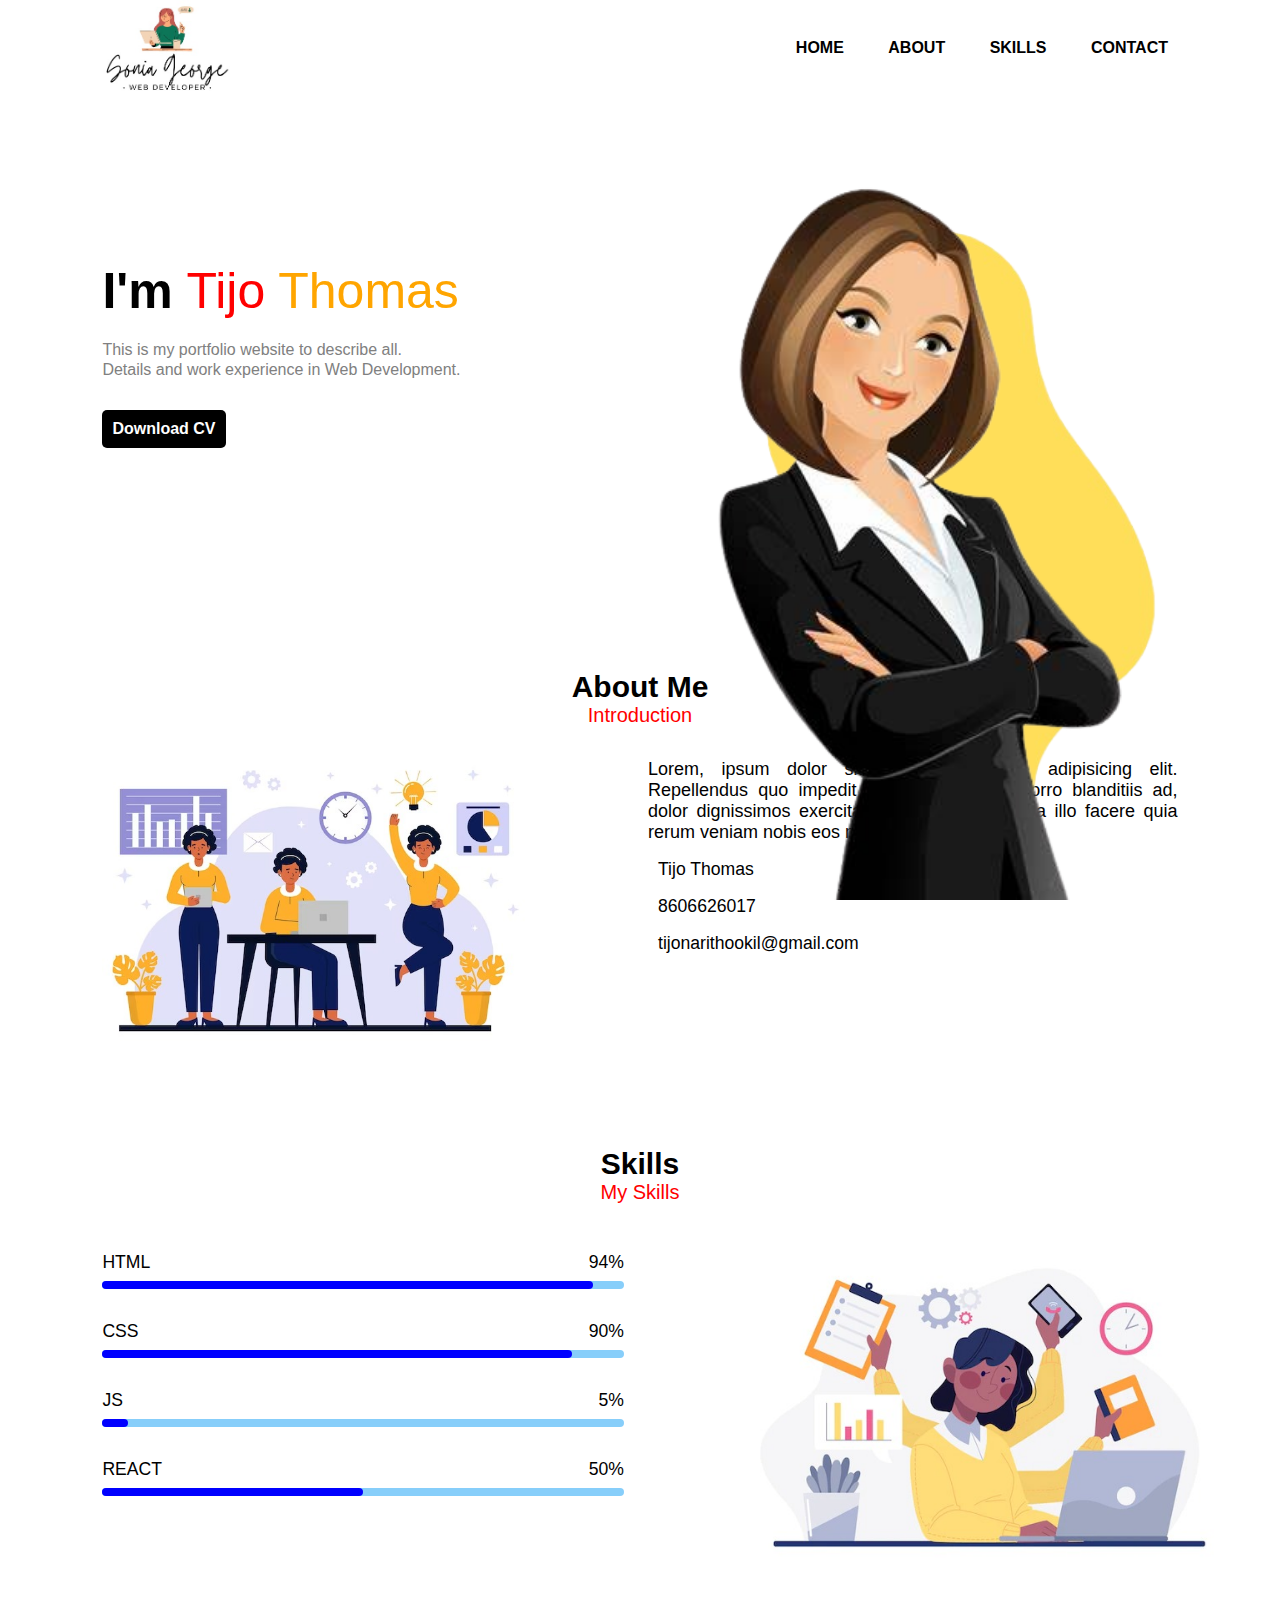
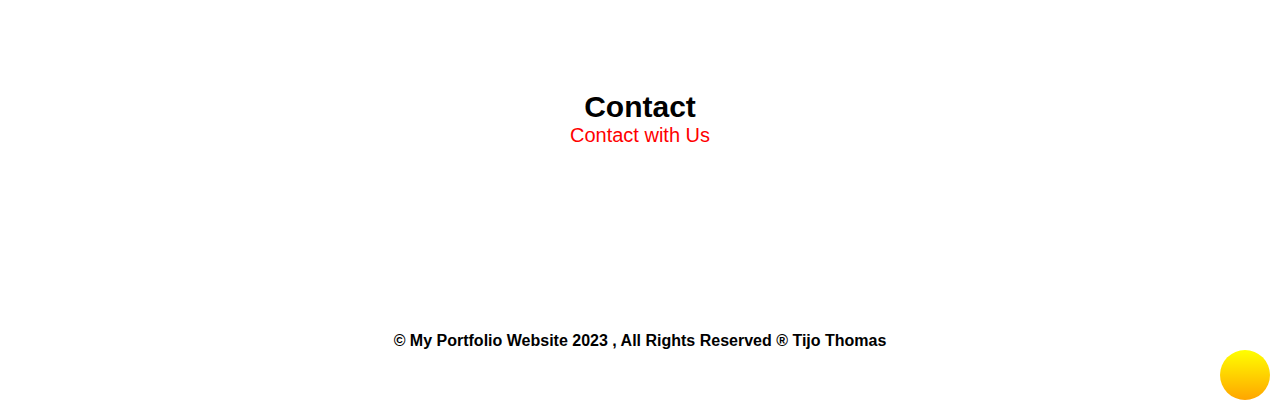
<file: index.html>
<!DOCTYPE html>
<html lang="en">

<head>
    <meta charset="UTF-8">
    <meta http-equiv="X-UA-Compatible" content="IE=edge">
    <meta name="viewport" content="width=device-width, initial-scale=1.0">
    <title>Personal Portfolio</title>
    <link rel="stylesheet" href="style.css">
    <!--font awesome-->
    <link rel="stylesheet" href="https://cdnjs.cloudflare.com/ajax/libs/font-awesome/6.4.0/css/all.min.css"
        integrity="sha512-iecdLmaskl7CVkqkXNQ/ZH/XLlvWZOJyj7Yy7tcenmpD1ypASozpmT/E0iPtmFIB46ZmdtAc9eNBvH0H/ZpiBw=="
        crossorigin="anonymous" referrerpolicy="no-referrer" />
</head>

<body>
    <div class="container" id="container">
        <!--navbar-->
        <nav>
            <!--logo-->
            <img src="./images/logo.jpeg" class="logo" alt="logo">
            <!--list-->
            <ul>
                <li> <a href="#container">HOME</a></li>
                <li> <a href="#about">ABOUT</a></li>
                <li> <a href="#skills">SKILLS</a></li>
                <li> <a href="#contact">CONTACT</a></li>
            </ul>
        </nav>

        <!--home-->
        <section id="home" class="home">
            <!--title content-->
            <div class="title">
                <h1>I'm <span id="fname">Tijo </span><span id="lname">Thomas</span></h1>
                <p>This is my portfolio website to describe all.<br>
                    Details and work experience in Web Development.</p>
                <a href="Confirm.pdf" download>Download CV</a>
            </div>
            <!--image content-->
            <div class="images">
                <img src="./images/shape.png" alt="shape" class="shape">
                <img src="./images/girl.png" alt="girl" class="girl">

            </div>
        </section>

        <!--about section-->

        <section id="about">
            <div class="heading">
                <h2>About Me</h2>
                <span>Introduction</span>
            </div>
            <!--content section-->
            <div class="about-content">
                <!--image-->
                <div class="about-image">
                    <img src="./images/about.jpeg" alt="about image">
                </div>
                <!--text-->
                <div class="about-text">
                    <p>Lorem, ipsum dolor sit amet consectetur adipisicing elit. Repellendus quo impedit distinctio.
                        Neque, porro blanditiis ad, dolor dignissimos exercitationem totam expedita illo facere quia
                        rerum veniam nobis eos mollitia iusto?.</p>
                    <div class="information">
                        <!--box1-->
                        <div class="info-box">
                            <i class="fa-solid fa-user"></i>
                            <span>Tijo Thomas</span>
                        </div>
                        <!--box2-->
                        <div class="info-box">
                            <i class="fa-solid fa-phone"></i>
                            <span>8606626017</span>
                        </div>
                        <!--box3-->
                        <div class="info-box">
                            <i class="fa-solid far fa-envelope"></i>
                            <span>tijonarithookil@gmail.com</span>
                        </div>
                    </div>
                </div>
            </div>

        </section>

        <!--skills-->
        <section id="skills">
            <div class="heading">
                <h2>Skills</h2>
                <span>My Skills</span>
            </div>
            <!--content-->
            <div class="skill-container">
                <!--progress bars-->
                <div class="bars">
                    <!--bar1-->
                    <div class="bar-box">
                        <h3>HTML</h3>
                        <span>94%</span>
                        <div class="light-bar"></div>
                        <div class="light-bar html-bar"></div>
                    </div>
                    <!--bar 2-->
                    <div class="bar-box">
                        <h3>CSS</h3>
                        <span>90%</span>
                        <div class="light-bar"></div>
                        <div class="light-bar css-bar"></div>
                    </div>
                    <!--bar 3-->
                    <div class="bar-box">
                        <h3>JS</h3>
                        <span>5%</span>
                        <div class="light-bar"></div>
                        <div class="light-bar js-bar"></div>
                    </div>
                    <!--bar4-->
                    <div class="bar-box">
                        <h3>REACT</h3>
                        <span>50%</span>
                        <div class="light-bar"></div>
                        <div class="light-bar react-bar"></div>
                    </div>


                </div>
                <!--image-->
                <div class="skill-img">
                    <img src="./images/skills.jpeg" alt="skill image">

                </div>

            </div>
        </section>

        <!--contact section-->

        <section id="contact">
            <!--title section-->
            <div class="heading">
                <h2>Contact</h2>
                <span>Contact with Us</span>
            </div>
            <!--icons-->
            <div class="iconDiv">
                <!--linkedin-->
                <div class="icon">
                    <a href=""><i class="fa-brands fa-linkedin-in"></i></a>
                </div>
                <!--github-->
                <div class="icon">
                    <a href=""><i class="fa-brands fa-github"></i></a>
                </div>
                <!--whatsapp-->
                <div class="icon">
                    <a href=""><i class="fa-brands fa-whatsapp"></i></a>
                </div>
                <!--facebook-->
                <div class="icon">
                    <a href=""><i class="fa-brands fa-facebook"></i></a>
                </div>
                <!--instagram-->
                <div class="icon">
                    <a href=""> <i class="fa-brands fa-instagram"></i></a>
                </div>
                <!--twitter-->
                <div class="icon">
                    <a href=""><i class="fa-brands fa-twitter"></i></a>
                </div>
            </div>
        </section>
        <!--footer section-->
        <footer>
            <p style="text-align: center; font-weight: bold;">&copy; My Portfolio Website 2023 , All Rights Reserved &reg; Tijo Thomas </p>
            <div class="up-arrow">
                <a href="#container"><i class="fa-solid fa-arrow-up fa-2x"></i></a>
            </div>
        </footer>
    </div>

</body>

</html>
</file>
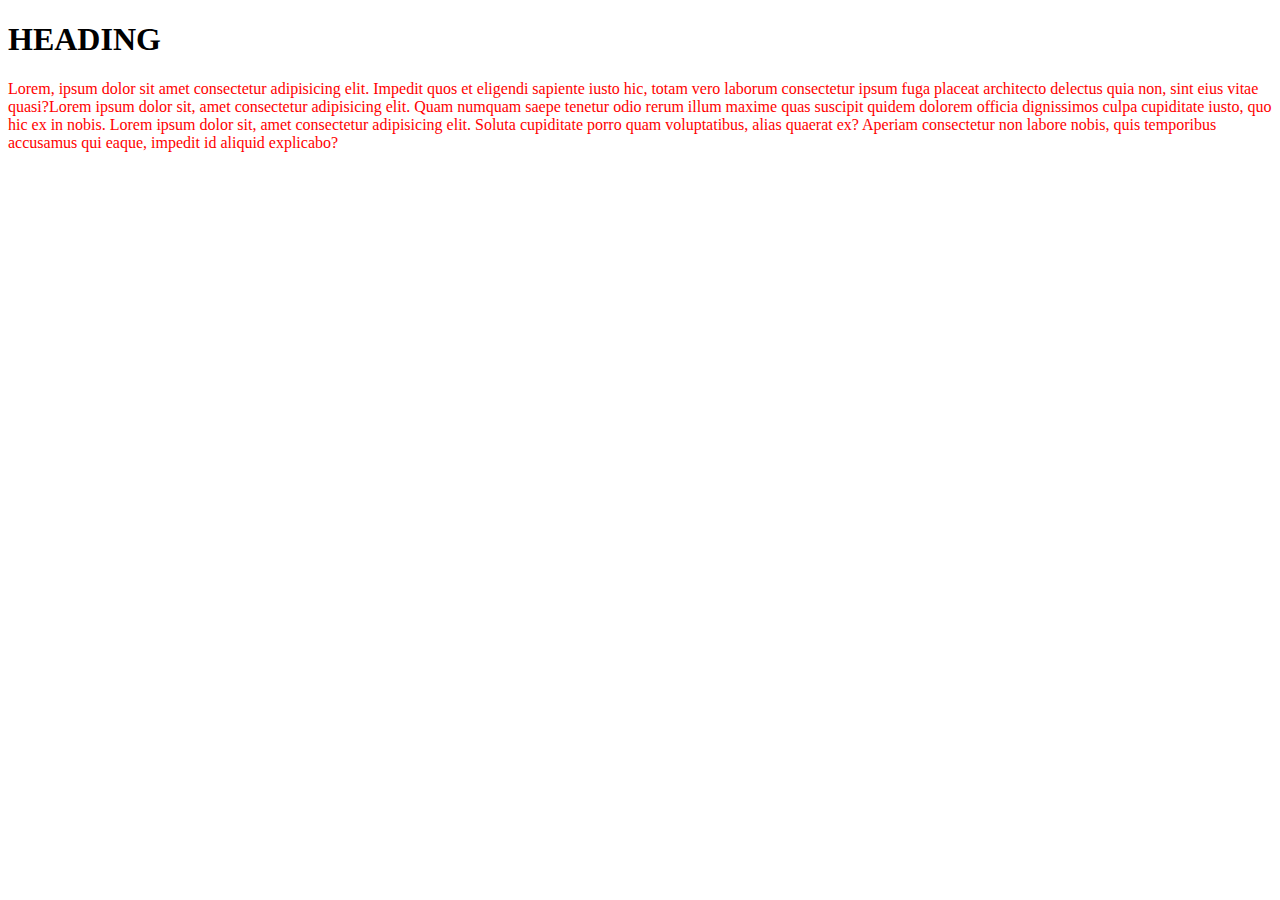
<file: media.html>
<!DOCTYPE html>
<html lang="en">

<head>
    <meta charset="UTF-8">
    <meta http-equiv="X-UA-Compatible" content="IE=edge">
    <meta name="viewport" content="width=device-width, initial-scale=1.0">
    <title>Document</title>
    <link rel="stylesheet" href="media.css">
</head>

<body>
    <div>
        <h1>HEADING</h1>
        <p>
            Lorem, ipsum dolor sit amet consectetur adipisicing elit. Impedit quos et eligendi sapiente iusto hic, totam
            vero laborum consectetur ipsum fuga placeat architecto delectus quia non, sint eius vitae quasi?Lorem ipsum
            dolor sit, amet consectetur adipisicing elit. Quam numquam saepe tenetur odio rerum illum maxime quas
            suscipit
            quidem dolorem officia dignissimos culpa cupiditate iusto, quo hic ex in nobis. Lorem ipsum dolor sit, amet
            consectetur adipisicing elit. Soluta cupiditate porro quam voluptatibus, alias quaerat ex? Aperiam
            consectetur
            non labore nobis, quis temporibus accusamus qui eaque, impedit id aliquid explicabo?
        </p>
    </div>
</body>

</html>
</file>
<file: style.css>
*{
    margin:0;
    padding:0;
    font-family: sans-serif;
}
html{
    scroll-behavior: smooth;
}
.container{
    position: relative;
    width: 100%;
    height: 100vh;
    background-color: white;
}
nav{
    display: flex;
    width: 85%;
    margin-left: 100px;
    justify-content: space-between;
    align-items: center;
}

nav .logo{
    width: 130px;

}

nav ul li{
    display: inline-block;
    list-style: none;
    margin: 10px 20px;
}
nav ul li a{
    text-decoration: none;
    font-weight: bold;
    color: black;
}
/*pseudoclass*/
nav ul li a:hover{
    color: blueviolet;
}

.title{
    margin-left: 8%;
    margin-top: 13%;
}

.title h1{
    font-size: 50px;
    color: black;
    margin-bottom: 20px;
}

.title span{
    color: red;
}
.title #fname{
    color: red;
    font-size: 50px;
}
.title #lname{
    color: orange;
    font-size: 50px;
}

.title p{
    line-height: 20px;
    color: gray;
}

.title a{
    background: black;
    padding: 10px;
    text-decoration: none;
    color: white;
    border-radius: 5px;
    display: inline-block;
    margin-top: 30px;
    margin-bottom: 30px;
    font-weight: bold;
}

.images{
    position: absolute;
    width:45%;
    height: 80%;
    bottom:0;
    right: 30px;
}

.images img{
    position:absolute;
    height:100%;
    left: 50%;
    transform: translateX(-50%);
    bottom:0;
    transition: bottom 0.3s,left 0.3s;
}

.images:hover .shape{
    bottom: 70px;
}

.images:hover .girl{
    left: -1%;
}

#about{
    margin-left: 8%;
    margin-top: 15%;
    margin-right: 8%;
}

.heading{
    text-align: center;
}

.heading h2{
    font-size: 30px;
}

.heading span{
    font-size: 20px;
    color: red;
}

.about-content{
    display: grid;
    grid-template-columns: repeat(2,1fr);
    gap: 1rem;
    margin-top: 2rem;
}

.about-content img{
    width:80%;
}

.about-text{
    font-size: 18px;
    font-weight: 400;
    text-align: justify;
}

.information{
    margin: 1rem 0 1.4rem;
}

.information .info-box{
    display: flex;
    align-items: center;
    margin-bottom: 1rem;
}
.information .info-box span{
    margin-left: 10px;
    font-weight: 400;
}



#skills{
    margin-left: 8%;
    margin-top: 8%;
    margin-right: 8%;
}

.skill-container{
    display: grid;
    grid-template-columns: repeat(2,1fr);
    gap: 2rem;
    margin-top: 2rem;
}
.skill-img img{
    width: 100%;
    padding-left: 4rem;
    object-position: center;
}
.bar-box{
    position: relative;
    display: flex;
    justify-content: space-between;
    align-items: center;
    padding: 1rem 0;
    margin-bottom: 1rem;
}
.bar-box h3,span{
    font-size: 1.1rem;
    font-weight: 500;
}

.light-bar{
    position: absolute;
    bottom: 0;
    left: 0;
    width: 100%;
    border-radius: 8px;
    background-color: lightskyblue;
    height: 8px;
}

.html-bar{
    background-color: blue;
    width: 94%;
}
.css-bar{
    background-color: blue;
    width: 90%;
}
.js-bar{
    background-color: blue;
    width: 5%;
}
.react-bar{
    background-color: blue;
    width: 50%;
}

#contact{
    margin: 8%;

}

.iconDiv{
    margin: 3%;
    display: flex;
    justify-content: center;
    align-items: center;
    gap: 5px;
}

.icon{
    width: 50px;
    height: 50px;
    display: flex;
    border-radius: 50%;
    align-items: center;
    justify-content: center;
    border-color: blueviolet;
    margin: 0px 10px;
}
.icon i{
    font-size: 30px;
}
.icon:hover{
    background-image: linear-gradient(yellow,orange);
    cursor: pointer;
}
.icon i:hover{
    color: black;
    animation: shake 0.25s;
}

footer{
    margin: 2rem 0;
}

.up-arrow{
    float: right;
    width: 50px;
    height: 50px;
    display: flex;
    border-radius: 50%;
    align-items: center;
    justify-content: center;
    border-color: blueviolet;
    margin: 0px 10px;
    background-image: linear-gradient(yellow,orange);
    
}

.up-arrow i{
    color: white;

}
.up-arrow i:hover{
    color: rgb(102, 101, 101);
    animation: shake 0.25s;
   
}

@keyframes shake{
    10%{
        transform:rotate(15deg);
    }
    20%{
        transform: rotate(-15deg);
    }
    30%{
        transform: rotate(15deg);
    }
    40%{
        transform: rotate(-15deg);
    }
}
</file>
<file: media.css>
p{
    font-size: 1rem;
}

/*
@media not/all media-type and (expression){
    css type
}
*/
@media all and (max-width:500px)
{

    p{
    font-size: 2rem;
    line-height: 1.6;
    }
}

@media (orientation:landscape),(max-width:500px){
    p{
        color: red;
    }
}
</file>
